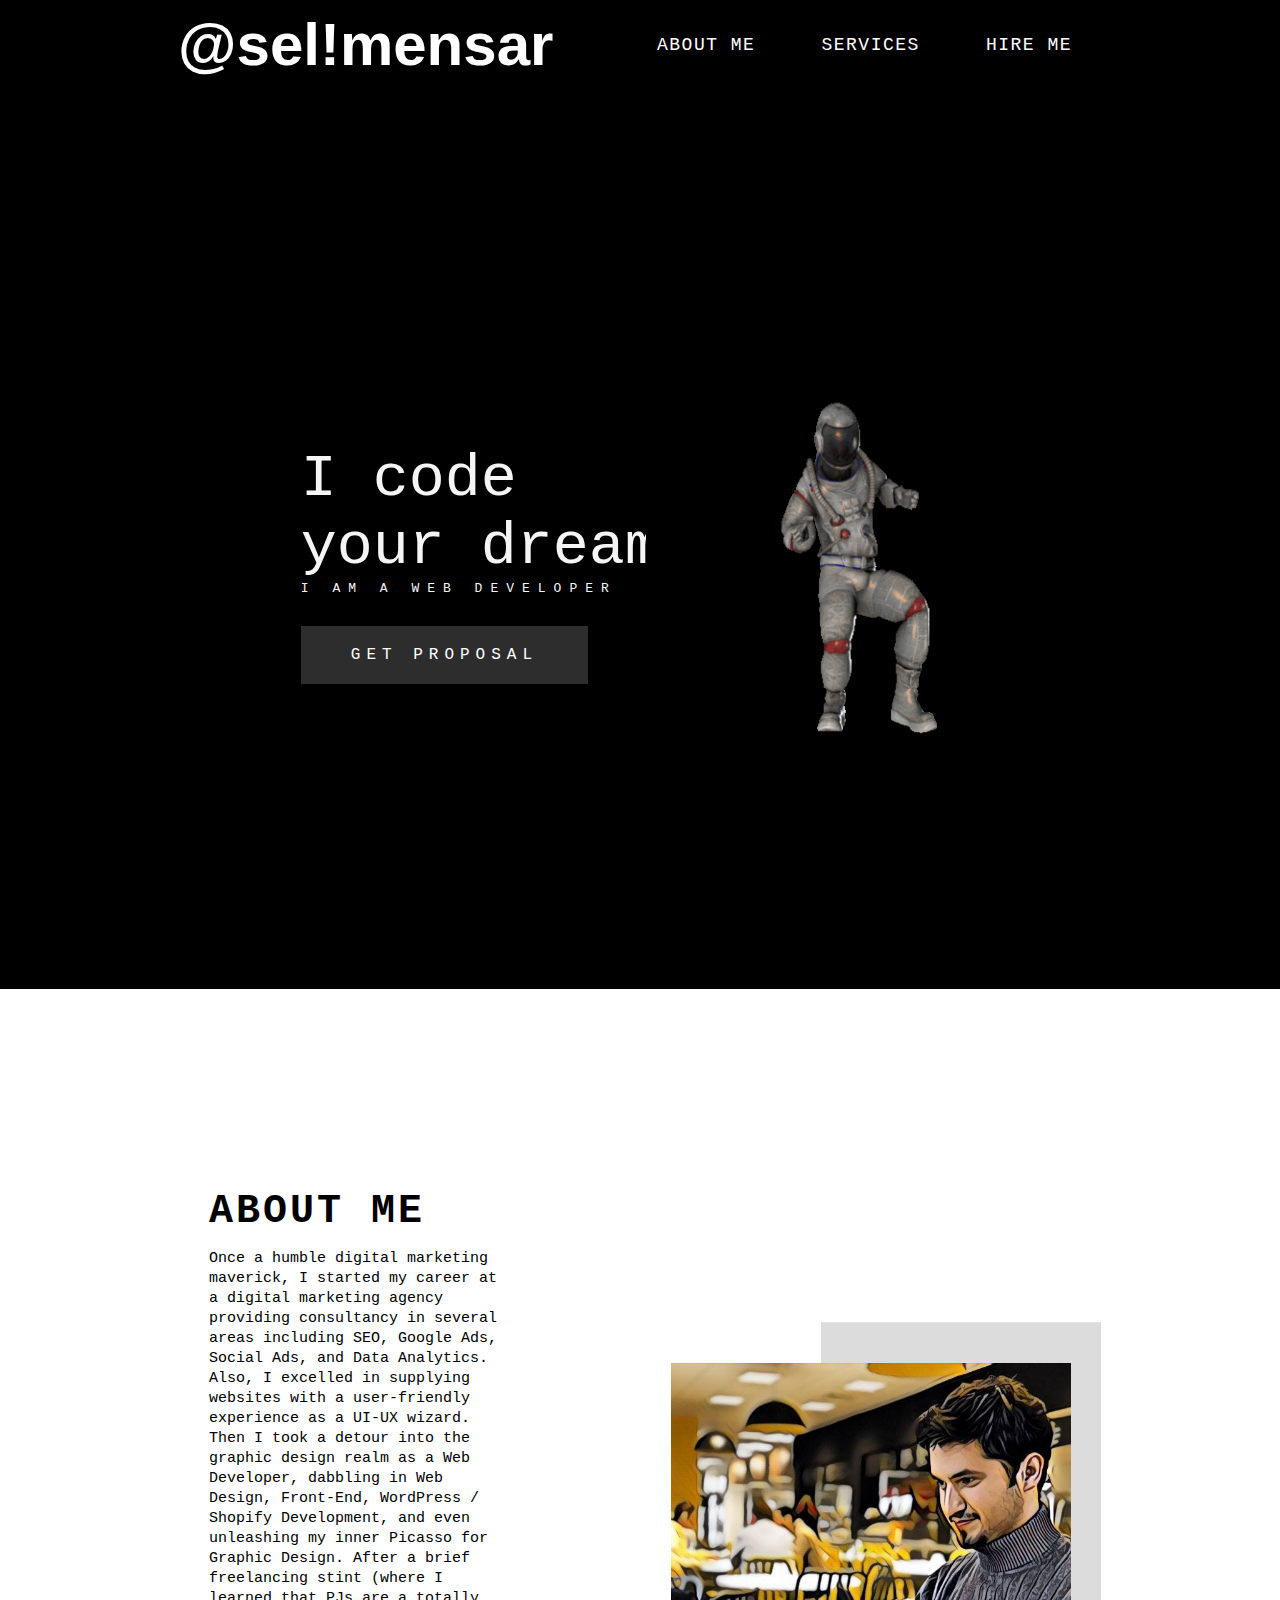
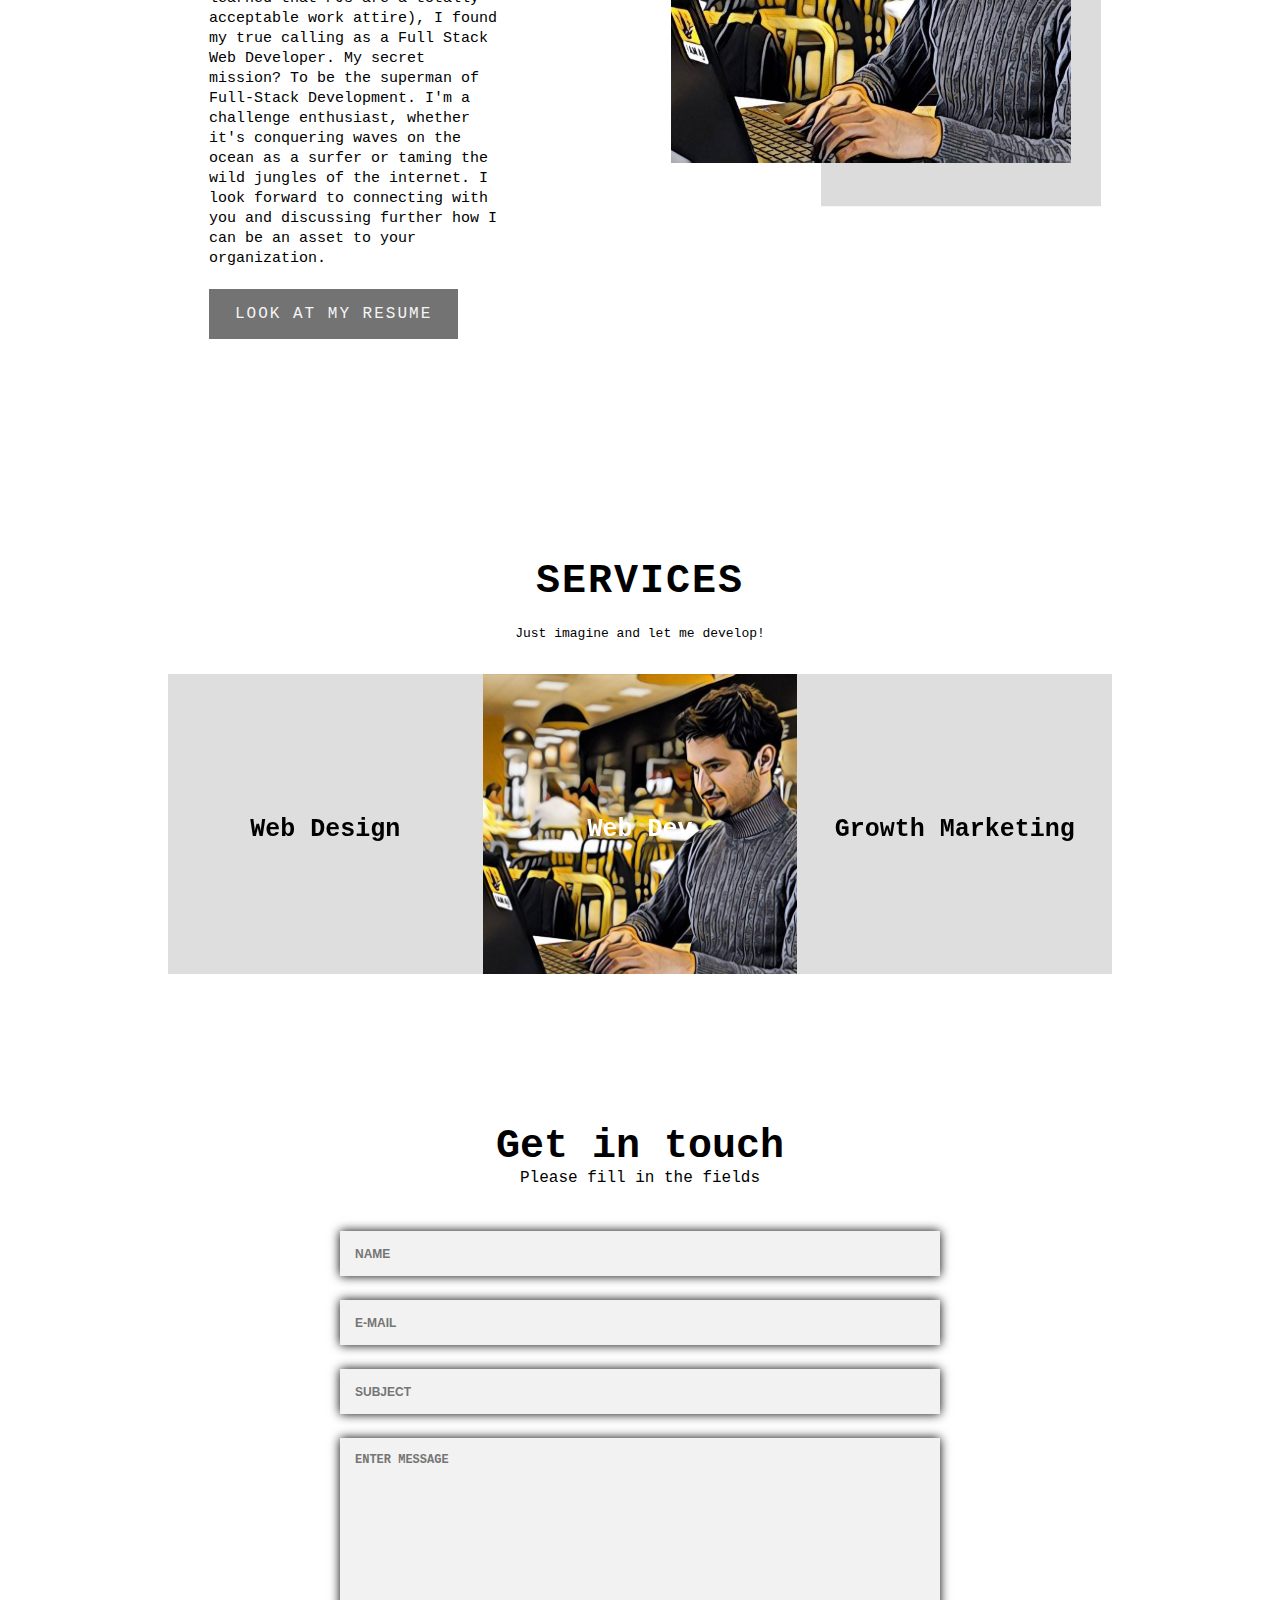
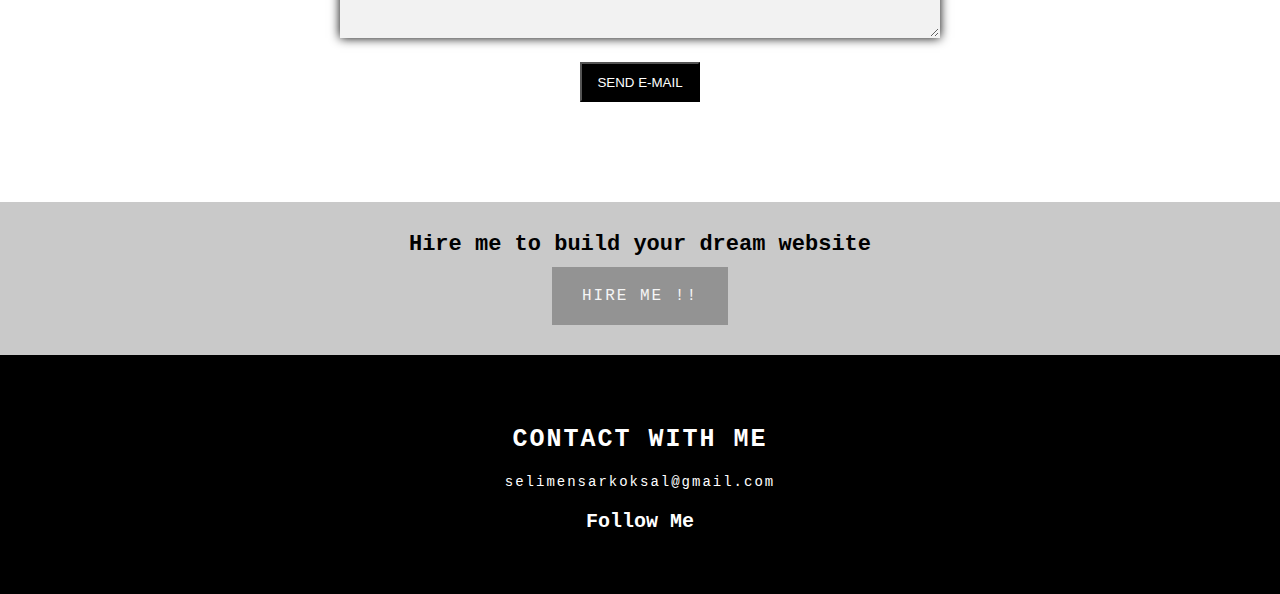
<file: index.html>
<!DOCTYPE html>
<html lang="en">
  <head>
    <meta charset="UTF-8" />
    <meta name="viewport" content="width=device-width, initial-scale=1.0" />
    <title>Selim Ensar Köksal</title>
    <link
      rel="stylesheet"
      href="https://cdnjs.cloudflare.com/ajax/libs/font-awesome/5.12.1/css/all.min.css"
      integrity="sha256-mmgLkCYLUQbXn0B1SRqzHar6dCnv9oZFPEC1g1cwlkk="
      crossorigin="anonymous"
    />
    <link rel="stylesheet" href="style.css" />
  </head>
  <body>
    <!-- nav-bar  -->
    <section id="nav-bar" class="container">
      <header class="nav-bar">
        <div class="brand">
          <a href="#hero"><h1>@sel!mensar</h1></a>
        </div>
        <div class="nav-list">
          <div class="hamburger">
            <div class="bar"></div>
          </div>
          <ul>
            <li><a href="#about">About Me</a></li>
            <li><a href="#services">Services</a></li>
            <li><a href="#hire">Hire Me</a></li>
          </ul>
        </div>
      </header>
    </section>
    <!-- End nav-bar  -->

    <!-- Hero Section  -->
    <section id="hero" class="hero container">
      <div class="hero-info">
        <h1 class="hero-info-heading">I code <br />your dreams</h1>
        <p class="hero-info-subheading">I am a web developer</p>
        <a
          href="https://wa.me/+12267524015"
          type="button"
          class="hero-info-button"
          >GET PROPOSAL</a
        >
      </div>

      <div class="hero-img">
        <img src="images/dancing-man.gif" alt="dancing-astronout" />
        <!--  <iframe src="https://giphy.com/embed/kFHT64PButf46M7rvP" width="480" height="360" frameBorder="0" class="giphy-embed"></iframe> -->
      </div>
    </section>
    <!-- End Hero Section  -->

    <!-- About section  -->
    <section id="about" class="about container">
      <div class="about-info">
        <h1 class="about-info-heading">About Me</h1>
        <p class="about-info-desc">
          Once a humble digital marketing maverick, I started my career at a digital marketing agency providing consultancy in several areas including SEO, Google Ads, Social Ads, and Data Analytics. Also, I excelled in supplying websites with a user-friendly experience as a UI-UX wizard. Then I took a detour into the graphic design realm as a Web Developer, dabbling in Web Design, Front-End, WordPress / Shopify Development, and even unleashing my inner Picasso for Graphic Design. After a brief freelancing stint (where I learned that PJs are a totally acceptable work attire), I found my true calling as a Full Stack Web Developer. My secret mission? To be the superman of Full-Stack Development. I'm a challenge enthusiast, whether it's conquering waves on the ocean as a surfer or taming the wild jungles of the internet. I look forward to connecting with you and discussing further how I can be an asset to your organization.
        </p>
        <a
          href="/online-cv.html"
          target="_blank"
          type="button"
          class="about-info-button"
          >LOOK AT MY RESUME</a
        >
      </div>
      <div class="about-img">
        <div class="about-img-wrapper">
          <img src="./images/img-2.jpg" alt="" />
        </div>
      </div>
    </section>
    <!-- End About section  -->

    <!-- Service Section  -->
    <section id="services" class="services container">
      <div class="services-header">
        <h1 class="services-header-heading">services</h1>
        <p class="services-header-desc">Just imagine and let me develop!</p>
      </div>

      <div class="services-info">
        <div class="service">
          <div class="service-card">
            <div class="service-front">
              <i class="fa fa-palette"></i>
              <h1 class="service-front-heading">Web Design</h1>
            </div>
            <div class="service-back">
              <h1 class="service-back-heading">Web Design</h1>
              <p class="service-back-desc">
                First of all, I design your dream with you.
              </p>
            </div>
          </div>
        </div>
        <div class="service">
          <div class="service-card">
            <div class="service-front">
              <i class="fa fa-laptop-code"></i>
              <h1 class="service-front-heading">Web Dev</h1>
            </div>
            <div class="service-back">
              <h1 class="service-back-heading">Web Dev</h1>
              <p class="service-back-desc">
                Then I start coding the design you accepted.
              </p>
            </div>
          </div>
        </div>
        <div class="service">
          <div class="service-card">
            <div class="service-front">
              <i class="fa fa-building"></i>
              <h1 class="service-front-heading">Growth Marketing</h1>
            </div>
            <div class="service-back">
              <h1 class="service-back-heading">Growth Marketing</h1>
              <p class="service-back-desc">
                Finally, I am with you in marketing by growing this dream.
              </p>
            </div>
          </div>
        </div>
      </div>
    </section>
    <!-- End Service Section  -->

    <!-- Contact Form  -->
    <div class="contact-form">
      <h1 class="form-title">Get in touch</h1>
      <p>Please fill in the fields</p>
      <form action="https://formspree.io/f/xbjvpkea" method="POST">
        <input type="text" name="name" placeholder="Name" />
        <input type="text" name="email" placeholder="E-mail" />
        <input type="text" name="subject" placeholder="Subject" />
        <textarea name="message" placeholder="Enter message"></textarea>
        <button type="submit" name="submit">SEND E-MAIL</button>
      </form>
    </div>

    <!-- <div class="contact-form">
      <h1 class="form-title">Get in touch</h1>
      <p>Please fill in the fields</p>
      <form action="contact.php" method="post">
        <input type="text" name="name" placeholder="Name" />
        <input type="text" name="email" placeholder="E-mail" />
        <input type="text" name="subject" placeholder="Subject" />
        <textarea name="message" placeholder="Enter message"></textarea>
        <button type="submit" name="submit">SEND E-MAIL</button>
      </form>
    </div> -->
    <!-- End Contact Form Section  -->

    <!-- Hire Section  -->
    <section id="hire" class="hire container">
      <h1 class="hire-heading">Hire me to build your dream website</h1>
      <a
        href="https://www.linkedin.com/in/selim-ensar-koksal/"
        type="button"
        class="hire-button"
        >Hire Me !!</a
      >
    </section>
    <!-- End Hire Section  -->

    <!-- Footer section  -->
    <footer id="footer" class="footer container">
      <div class="footer-contact">
        <h1 class="footer-contact-heading">Contact With Me</h1>
        <p class="footer-contact-info">selimensarkoksal@gmail.com</p>
      </div>
      <div class="footer-social-follow">
        <h1 class="footer-social-follow-heading">Follow Me</h1>
        <div class="footer-social-icon">
          <a href="#"><i class="fab fa-facebook-square"></i></a>
          <a href="#"><i class="fab fab fa-instagram-square"></i></a>
          <a href="#"><i class="fab fa-twitter-square"></i></a>
          <a href="#"><i class="fab fa-linkedin"></i></a>
        </div>
      </div>
    </footer>
    <!-- End Footer section  -->
    <script src="./app.js"></script>
    <script src="https://cdn.emailjs.com/dist/email.min.js"></script>
  </body>
</html>
</file>
<file: style.css>
@import url('https://fonts.googleapis.com/css?family=Montserrat:300,400,700&display=swap');
* {
	padding: 0;
	margin: 0;
	box-sizing: border-box;
}

html {
	font-size: 10px;
	font-family: 'Courier New', Courier, monospace;
	scroll-behavior: smooth;
}
.container {
	width: 100%;
	height: auto;
	display: flex;
	align-items: center;
	justify-content: center;
}
/* Nav Bar  */
#nav-bar {
	height: auto;
	width: 100%;
/* 	position: fixed; */
	z-index: 100;
	background-color: black;
}
.nav-bar {
	background-color: black;
	left: 0;
	top: 0;
	padding: 1rem 5rem;
	width: 100%;
	display: flex;
	align-items: center;
	justify-content: space-between;
}
.nav-bar .brand a {
	font-family:-apple-system, BlinkMacSystemFont, 'Segoe UI', Roboto, Oxygen, Ubuntu, Cantarell, 'Open Sans', 'Helvetica Neue', sans-serif;
	font-size: 3rem;
	color: white;
	text-decoration: none;

}
.nav-bar .nav-list {
	display: flex;
	align-items: center;
	justify-content: center;
}
.nav-bar .nav-list .hamburger {
	border: 2px solid white;
	border-radius: 50%;
	display: flex;
	align-items: center;
	justify-content: center;
	height: 70px;
	width: 70px;
	transition: .3s ease transform;
	cursor: pointer;
}
.nav-bar .nav-list .hamburger.active {
	transform: rotate(360deg);
}
.nav-bar .nav-list .hamburger.active .bar:before {
	top: 0;
	transform: rotate(45deg);
}
.nav-bar .nav-list .hamburger.active .bar:after {
	top: 0;
	transform: rotate(-45deg);
}
.nav-bar .nav-list .hamburger.active .bar {
	background-color: transparent;
}
.nav-bar .nav-list .hamburger .bar {
	height: 2px;
	width: 30px;
	background-color: white;
	position: relative;
	display: flex;
}
.nav-bar .nav-list .hamburger .bar::before,
.nav-bar .nav-list .hamburger .bar::after {
	content: '';
	position: absolute;
	left: 0;
	height: 100%;
	width: 100%;
	background-color: white;
	transition: .3s ease all;
}
.nav-bar .nav-list .hamburger .bar::before {
	top: 8px;
}
.nav-bar .nav-list .hamburger .bar::after {
	bottom: 8px;
}
.nav-bar .nav-list ul {
	position: absolute;
	width: 100%;
	top: 0;
	left: 0;
	background-color: rgb(46, 45, 45);
	padding: 5rem 0;
	transform: translateY(-100%);
	transition: .3s ease transform;
	text-align: center;
	z-index: 1;
}
.nav-bar .nav-list ul li {
	list-style: none;
	display: block;
	position: relative;
}
.nav-bar .nav-list ul li:hover:after {
	transform: translateX(-50%) scale(1);
}
.nav-bar .nav-list ul li:after {
	content: '';
	position: absolute;
	width: 5rem;
	height: .2rem;
	background-color: white;
	left: 50%;
	transform: translateX(-50%) scale(0);
	bottom: 0;
	transition: .3s ease transform;
}
.nav-bar .nav-list ul li a {
	font-size: 1.8rem;
	text-decoration: none;
	text-transform: uppercase;
	color: white;
	display: block;
	letter-spacing: .15rem;
	padding: 2rem 3rem;
}
.nav-bar .nav-list.open ul {
	transform: translateY(90px);
}
/* End Nav Bar */

/* Hero Section */
.hero {
	min-height: 80vh;
	width: 100%;
	padding-top: 50px;
	justify-content: center;
	background-color: black;
	display: flex;
	flex-direction: column-reverse;
	justify-content: center;
	align-items: center;
}
.hero .hero-info {
	width: 100%;
	text-align: center;
}
.hero .hero-info .hero-info-heading {
	font-size: 5rem;
	font-weight: 500;
	color: whitesmoke;
}
.hero .hero-info .hero-info-subheading {
	font-size: 1.6rem;
	text-transform: uppercase;
	letter-spacing: .5rem;
	color: whitesmoke;
}
.hero .hero-info .hero-info-button {
	margin-top: 30px;
	padding: 2rem 5rem;
	display: inline-block;
	font-size: 1.6rem;
	text-transform: uppercase;
	color: white;
	text-decoration: none;
	letter-spacing: .6rem;
	background-color: rgba(85, 85, 85, 0.534);
}
.hero .hero-img {
	height: auto;
	width: 40%;
	margin-left: 20rem;
	background-color: black;
	
}
.hero .hero-img img {
	height: 100%;
	width: 100%;
}
/* End Hero Section */

/* About Section  */
.about {
	width: 100%;
	min-height: 50vh;
	padding: 10rem 5rem;
	flex-direction: column;
	
}
.about .about-info {
	text-align: center;
	margin-top: 10rem;
	
}
.about .about-info .about-info-heading {
	font-size: 4rem;
	text-transform: uppercase;
	letter-spacing: .3rem;
	color: black;
}
.about .about-info .about-info-desc {
	font-size: 1.5rem;
	line-height: 2rem;
	margin-top: 15px;
}
.about .about-info .about-info-button {
	padding: 1.6rem 2.6rem;
	display: inline-block;
	background-color: rgba(0, 0, 0, 0.548);
	color: whitesmoke;
	text-decoration: none;
	font-size: 1.6rem;
	text-transform: uppercase;
	letter-spacing: .2rem;
	margin-top: 20px;
	margin-bottom: 20px;
}
.about .about-img {
	margin-top: 50px;
	display: block;
}
.about .about-img .about-img-wrapper {
	margin-top: 30px;
	height: auto;
	max-width: 400px;
	position: relative;
	display: inline-block;
}
.about .about-img .about-img-wrapper img {
	height: 100%;
	width: 100%;
}
.about .about-img .about-img-wrapper::after {
	position: absolute;
	content: '';
	right: -3rem;
	top: 50%;
	transform: translateY(-50%);
	width: 70%;
	height: 120%;
	background-color: rgba(34, 33, 33, 0.158);
	z-index: -1;
}
/* End About Section  */

/* Services section  */
.services {
	flex-direction: column;
	min-height: 45vh;
	padding: 10rem 5rem;
}
.services .services-header {
	width: 100%;
	text-align: center;
}
.services .services-header .services-header-heading {
	font-size: 4rem;
	text-transform: uppercase;
	letter-spacing: 2px;
	color: black;
}
.services .services-header .services-header-desc {
	font-size: 1.3rem;
	line-height: 2rem;
	margin-top: 20px;
}
.services .services-info {
	margin-top: 30px;
	display: flex;
	align-items: center;
	justify-content: center;
	width: 100%;
	flex-direction: column;
}
.services .services-info .service {
	width: 100%;
	min-height: 300px;
	position: relative;
	transition: .3s ease transform;
	margin: 5px;
}
.services .services-info .service .service-card {
	position: absolute;
	height: 100%;
	width: 100%;
	transform-style: preserve-3d;
	transition: .3s ease transform;
	display: block;
}
.services .services-info .service .service-card .service-front,
.services .services-info .service .service-card .service-back {
	position: absolute;
	left: 0;
	top: 0;
	height: 100%;
	width: 100%;
	backface-visibility: hidden;
	display: flex;
	flex-direction: column;
	align-items: center;
	justify-content: center;
	background-color: rgba(0, 0, 0, 0.13);
	padding: 10px;
}
.services .services-info .service .service-card .service-back {
	transform: rotateY(180deg);
}
.services .services-info .service .service-card .service-front i {
	font-size: 4rem;
	color: black;
	margin-bottom: 10px;
}
.services .services-info .service .service-card .service-front .service-front-heading,
.services .services-info .service .service-card .service-back .service-back-heading {
	font-size: 2.5rem;
	text-transform: capitalize;
}
.services .services-info .service:hover .service-card {
	transform: rotateY(180deg);
}
.services .services-info .service .service-card .service-back .service-back-desc {
	font-size: 1.3rem;
	margin-top: 10px;
	text-align: center;
}
.services .services-info .service:nth-child(2) .service-card .service-front {
	background-image: url(./images/img-2.jpg);
	background-size: cover;
	position: relative;
	color: white;
}
.services .services-info .service:nth-child(2) .service-card .service-front::after {
	content: '';
	position: absolute;
	left: 0;
	top: 0;
	height: 100%;
	width: 100%;
	background-color: rgba(0, 0, 0, 0.274);
	z-index: -1;
}
.services .services-info .service:nth-child(2) .service-card .service-front i {
	color: white;
}
/* End Services section  */

/* Contact form */

.contact-form {
    margin-top: 50px;
    margin-bottom: 100px;
    text-align: center;
}

.form-title {
    margin: 0;
    font-size: 40px;
}

p {
    font-size: 16px;
}

form {
    margin: o auto;
    text-align: center;
    padding: 20px 0px 0px 0px;
}

input {
    width: 600px;
    display: block;
    margin: 24px auto;
    box-shadow: 0 0 10px #000;
    border: 1px solid #f2f2f2;
    background-color: #f2f2f2;
    padding: 14px;
}

::placeholder {
    text-transform: uppercase;
    font-size: 12px;
    font-weight: bold;
}

textarea {
    width: 600px;
    height: 200px;
    display: block;
    margin: 24px auto;
    box-shadow: 0 0 10px #000;
    border: 1px solid #f2f2f2;
    background-color: #f2f2f2;
    padding: 14px;
}

button {
    width: 120px;
    height: 40px;
    background-color: #000000;
    color: #ffffff;
}

/* End Contact FORM Section */

/* Hire Section  */
.hire {
	min-height: 10vh;
	flex-direction: column;
	width: 100%;
	background-color: rgba(0, 0, 0, 0.212);
	padding: 3rem 2rem;
}
.hire .hire-heading {
	color: black;
	font-size: 2.2rem;
	text-align: center;
}
.hire .hire-button {
	padding: 2rem 3rem;
	display: inline-block;
	background-color: rgba(0, 0, 0, 0.267);
	font-size: 1.6rem;
	text-transform: uppercase;
	text-decoration: none;
	letter-spacing: .2rem;
	margin-top: 10px;
	color: whitesmoke;
	transition: .3s ease background-color;
}
.hire .hire-button:hover {
	background-color: black;
}
/* End Hire Section  */

/* Footer section  */
.footer {
	min-height: 20vh;
	width: 100%;
	background-color: black;
	color: white;
	flex-direction: column;
	text-align: center;
	padding: 5rem;
}
.footer .footer-contact {
	padding: 20px;
}
.footer .footer-contact .footer-contact-heading {
	font-size: 2.5rem;
	text-transform: uppercase;
	letter-spacing: 2px;
	margin-bottom: 10px;
}
.footer .footer-contact .footer-contact-info {
	font-size: 1.4rem;
	padding-top: 10px;
	letter-spacing: .2rem;
}
.footer .footer-social-follow .footer-social-icon a {
	color: white;
	font-size: 3rem;
	margin: .4rem;
	display: inline-block;
}
/* End Footer section  */

/* Media query for mobile  */
@media only screen and (max-width: 768px) {

	.services .services-info .service .service-card .service-front .service-front-heading, .services .services-info .service .service-card .service-back .service-back-heading {
		font-size: 1.5rem;
		text-transform: capitalize;
	}

	.hero {
		min-height: 80vh;
		width: 100%;
		justify-content: center;
		background-color: black;
		display: flex;
		flex-direction: column-reverse;
		justify-content: center;
		align-items: center;
	}

	.nav-bar .brand a {
		font-size: 2rem;
		
	}
	.hero .hero-img {
	display: flex;
    flex-direction: column;
    align-items: center;
    margin: 0;
	}

	.giphy-embed {
		width: 100%;
		height: 100%;
	}

	.about {
		width: 100%;
		min-height: 50vh;
		padding: 0 3rem;
		flex-direction: column;
	}

	input {
		width: 100%;
		}

	textarea {
		width: 100%;
		}

}

@media only screen and (min-width: 768px) {
	.hero .hero-img {
		display: flex;
		flex-direction: column;
		align-items: center;
		margin: 0;
		}
}

/* Media query for desktop and tab  */
@media only screen and (min-width: 1058px) {
	.nav-bar .nav-list .hamburger {
		display: none;
	}
	.nav-bar {
		width: 80%;
	}
	.nav-bar .nav-list ul {
		transform: translateX(0);
		position: initial;
		padding: 0;
		z-index: initial;
		background-color: transparent;
	}
	.nav-bar .nav-list ul li {
		display: inline-block;
	}
	.hero {
		height: 100vh;
		flex-direction: row;
		padding-left: 10%;
		justify-content: center;
		align-items: center;
	}
	.hero .hero-info {
		max-width: 30%;
		text-align: left;
	}
	.hero .hero-info .hero-info-subheading {
		font-size: 1.3rem;
		letter-spacing: .5rem;
	}
	.hero .hero-img {
		min-width: 400px;
		max-width: 1000px;
		margin-left: 0;
	}
	.about {
		width: 80%;
		margin: 0 auto;
		flex-direction: row;
	}
	.about .about-info {
		width: 50%;
		text-align: left;
		padding-right: 17rem;
	}
	.services .services-header .services-header-desc {
		max-width: 500px;
		padding-top: 20px;
		margin: 0 auto;
	}
	.services .services-info {
		flex-direction: row;
		width: 80%;
	}
	.services .services-info .service {
		margin: 0;
	}
}
/* End Media query for desktop and tab  */

/* Media Query For Desktop Only  */
@media only screen and (min-width: 1200px) {
	.hero .hero-info .hero-info-heading {
		font-size: 6rem;
		white-space: nowrap;
	}
	.hero .hero-info .hero-info-subheading {
		letter-spacing: .8rem;
	}
}
/* End Media Query For Desktop Only  */
</file>
